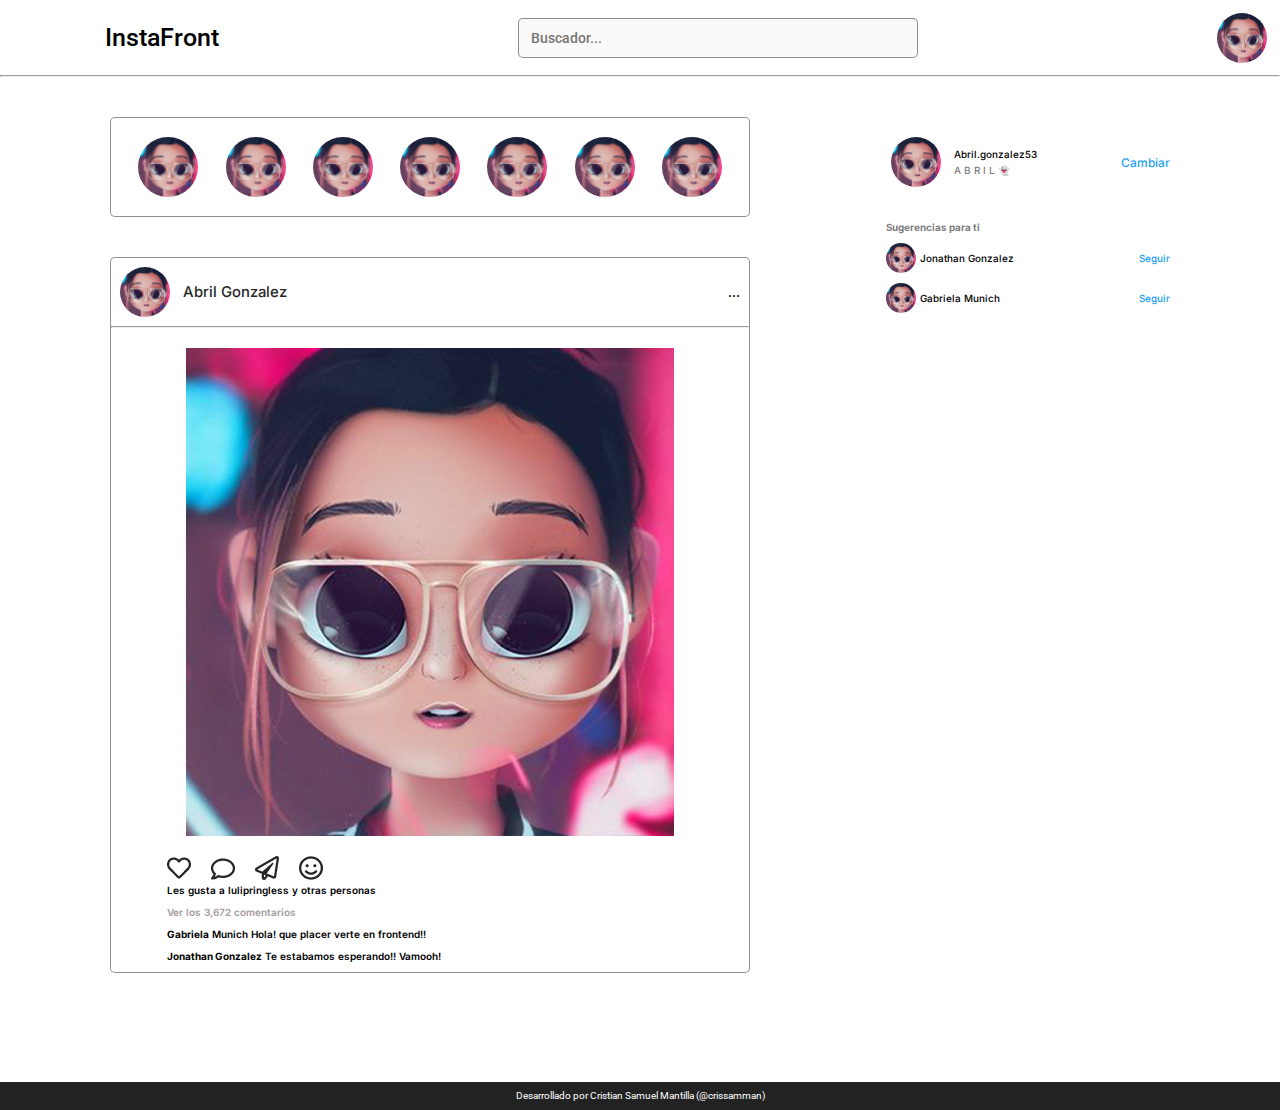
<file: index.html>
<!DOCTYPE html>
<html lang="es">
<head>
    <meta charset="UTF-8">
    <meta name="viewport" content="width=device-width, initial-scale=1.0">
    <link rel="stylesheet" href="css/style.css">
    <link href='http://fonts.googleapis.com/css?family=Roboto' rel='stylesheet' type='text/css'>
    <link href='http://fonts.googleapis.com/css?family=Inter' rel='stylesheet' type='text/css'>

    <title>Desafio Grid</title>
</head>
<body>  
    <header>
        <p class="p_header">InstaFront</p>
        <input type="search" placeholder="Buscador...">
        <img class="foto_perfil" src="./img/fotoPerfil.png" alt="">
    </header>
    <hr>
    <main>
        <div class="container">
            <div class="history">
                <img class="foto_perfil_history col-1" src="./img/fotoPerfil.png" alt="">
                <img class="foto_perfil_history col-2" src="./img/fotoPerfil.png" alt="">
                <img class="foto_perfil_history col-3" src="./img/fotoPerfil.png" alt="">
                <img class="foto_perfil_history col-4" src="./img/fotoPerfil.png" alt="">
                <img class="foto_perfil_history col-5" src="./img/fotoPerfil.png" alt="">
                <img class="foto_perfil_history col-6" src="./img/fotoPerfil.png" alt="">
                <img class="foto_perfil_history col-7" src="./img/fotoPerfil.png" alt="">
            </div>
            <div class="Post">
                <div class="div_top_post">
                    <div>
                        <img class="foto_perfil" src="./img/fotoPerfil.png" alt="">
                        <p class="nombre_foto_perfil">Abril Gonzalez</p>
                    </div>
                    <p class="p_top_post">...</p>
                </div>
                <hr>
                <div class="div_img_post">
                    <img class="foto_perfil_post" src="./img/fotoPerfil_post.png" alt="">
                </div>
                <div class="div_parrafos_post">
                    <div class="div_iconos">
                        <a href="" class="imagen_icono"><img  src="./img/heart.png" alt=""></a>
                        <a href="" class="imagen_icono"><img  src="./img/far fa-comment.png" alt=""></a>
                        <a href="" class="imagen_icono"><img  src="./img/paper.png" alt=""></a>
                        <a href="" class="imagen_icono"><img  src="./img/smile.png" alt=""></a>
                    </div>
                    <p class="parrafo1">Les gusta a lulipringless y otras personas</p>
                    <p class="parrafo2">Ver los 3,672 comentarios</p>
                    <p class="parrafo3"><span>Gabriela</span> Munich Hola! que placer verte en frontend!!</p>
                    <p class="parrafo4"><span>Jonathan Gonzalez</span> Te estabamos esperando!! Vamooh!</p>
                </div>
            </div>
            <div class="Sugerencias">
                <div class="div_sugerencias_top">
                    <div>
                        <img class="foto_div_sugerencias" src="./img/fotoPerfil.png" alt="">
                        <div class="div_parrafo_sugerencias">
                            <p>Abril.gonzalez53</p>
                            <p>A B R I L 👻</p>
                        </div>
                    </div>
                    <a class="boton_cambiar_sugerencias" href="#">Cambiar</a>
                </div>                    
                <p>Sugerencias para ti</p>
                <div class="div_sugerencias_bottom">
                    <div>
                        <img class="foto_seguir" src="./img/fotoPerfil.png" alt="">
                        <p class="parrafo_seguir">Jonathan Gonzalez</p>
                    </div>
                    <a class="boton_seguir" href="#">Seguir</a>
                </div>
                <div class="div_sugerencias_bottom">
                    <div>
                        <img class="foto_seguir" src="./img/fotoPerfil.png" alt="">
                        <p class="parrafo_seguir">Gabriela Munich</p>
                    </div>
                    <a class="boton_seguir" href="#">Seguir</a>
                </div>


                <div></div>
                <div></div>
            </div>
        </div>
    </main>
    <footer>
        <p class="p_footer">Desarrollado por Cristian Samuel Mantilla (@crissamman) </p>
    </footer>
</body>
</html>
</file>
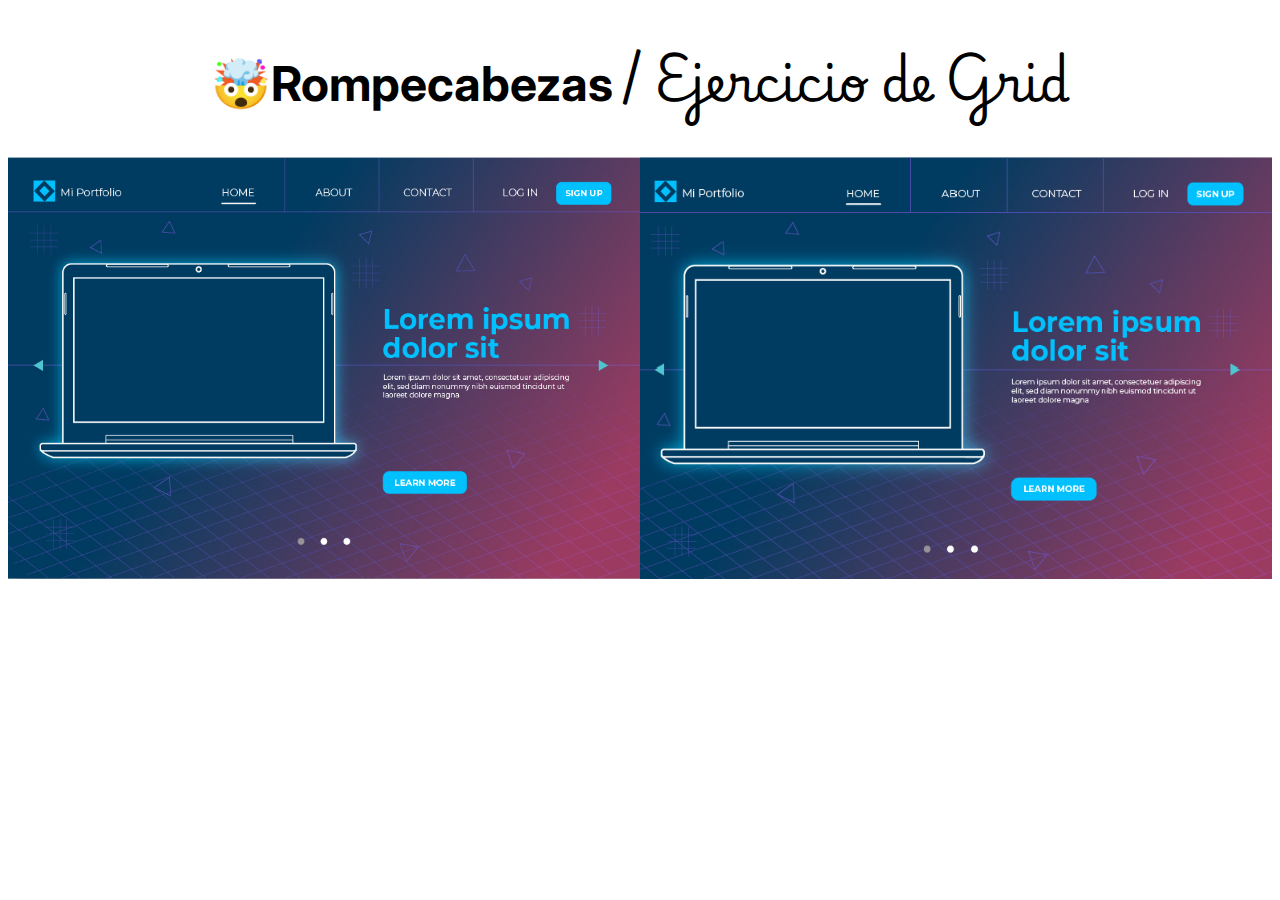
<file: rompecabezas.html>
<!DOCTYPE html>
<html lang="es">
  <head>
    <meta charset="UTF-8" />
    <meta name="viewport" content="width=device-width, initial-scale=1.0" />
    <meta http-equiv="X-UA-Compatible" content="ie=edge" />
    <title> 🤯Rompecabezas</title>
    <link rel="stylesheet" href="css/rompecabezas.css">
  </head>
  <body>
    <div class="container">

      <h1>🤯Rompecabezas <strong id="style" > / Ejercicio de Grid </strong></h1>
      <div class="exercice">
        <!--Lado Completo-->
        <div class="exercice-complete">
          <img
            src="img/final.jpg"
            alt="rompecabezas completo"
          />
        </div>
        <!--Lado Incompleto-->
        <div class="excercice-incomplete">
          <div class="grid-one">
            <img
              src="img/1.jpg"
              alt="image 1"
            />
          </div>
          <div class="grid-two">
            <img
              src="img/2.jpg"
              alt="image 2"
            />
          </div>
          <div class="grid-three">
            <img
              src="img/3.jpg"
              alt="image 3"
            />
          </div>
          <div class="grid-four">
            <img
              src="img/4.jpg"
              alt="image 4"
            />
          </div>
        </div>
      </div>
    </div>
  </body>
</html>
</file>
<file: css/style.css>
*{
    margin: 0;
    padding: 0;
    box-sizing: border-box;
}
header{
    width: 100%;
    height: 75px;
    background: #FFFFFF;
    display: flex;
    justify-content: space-between;
    align-items: center;
}
.p_header{
    font-family: 'Roboto', sans-serif;
    font-weight: 500;
    font-size: 1.56em;
    margin-left: 6.56rem;
}
input[type="search"]{
    width: 400px;
    height: 40px;
    border-radius: 0.31rem;
    border: 0.031rem solid #2222227f;
    background-color: #FAFAFA;
    color: #222222;
    font-size: 0.87em;
    font-family: 'Roboto', sans-serif;
    font-weight: 500;
    padding-left: 0.75rem;
    margin-inline: 0.75rem;
    display: block;

}
.foto_perfil{
    border-radius: 50%;
    width: 50px;
    height: 50px;
    margin-right: 0.81rem;
}

main{
    /* min-height: calc(100vh - 75px - 28px); */
    width: 100%;
}
.container {  
    /* background-color: #e62f2f;  
      padding: 40px 110px; */
      display: grid;
      grid-template-columns: 1fr 284px;
      grid-template-rows: 180px 1fr 1fr 1fr 1fr;
      column-gap: 136px;
      margin-inline: 110px;
           /* margin-inline: 56px; */
  }
  
  .history { 
    width: 100%;
    border: 0.5px solid #2222227f;
    background-color: #ffffff;
    height: 100px;
    border-radius: 0.31rem;
    display: flex;
    justify-content: space-evenly;
    align-items: center;
    margin-block: 2.5rem;
    /* margin-right: 136px; */
    /* margin-left: 109px; */
    grid-column: 1/2;
    grid-row: 1/2;
}
  .Post { 
    width: 100%;
    border: 0.031rem solid #2222227f;
    background-color: #ffffff;
    /* margin-right: 136px; */
    /* margin-left: 109px; */
    margin-bottom: 6.87rem;
    border-radius: 0.31rem;
    grid-column: 1/2;
    grid-row: 2/6;
 }
 .nombre_foto_perfil{
    color: #262626;
    font-family: 'Inter', sans-serif;
    font-weight: 500;
    font-size: 0.93rem;
 }
 .Sugerencias {
    width: 100%;
    /* border: 0.031rem solid #2222227f; */
    background-color: #ffffff;
    border-radius: 0.31rem;
    grid-column: 2/3;
    grid-row: 1/3;
    margin-top: 3.75rem;
    display: block;
}

 .foto_perfil_history{
    border-radius: 50%;
    width: 60px;
    height: 60px;
 }
 .div_top_post{
    display: flex;
    justify-content: space-between;
    align-items: center;
    padding: 0.56rem;
    border-top-left-radius: 0.31rem;
    border-top-right-radius: 0.31rem;
 }
 .div_top_post>div{
    display: flex;
    align-items: center;
 }
 .div_img_post{
    display: flex;
    justify-content: center;
    align-items: center;
    padding-block: 1.25rem;
    padding-inline: 3.5rem;

 }
.foto_perfil_post{
    width: 488px;
    height: 488px;
}
.div_parrafos_post{
    padding-inline: 3.5rem;
}
.imagen_icono {
    width: 24px;
    height: 24px;
    padding-right: 1rem;
    padding-bottom: 0.62rem;
}
.div_parrafos_post p:nth-child(2){
    font-size: 0.625em;
    font-weight: 600;
    color: #000000;
    font-family: 'Inter', sans-serif;
    padding-bottom: 0.62rem;
}
.div_parrafos_post p:nth-child(3){
    
    font-size: 0.625em;
    font-weight: 600;
    color: #A49B9B;
    font-family: 'Inter', sans-serif;
    padding-bottom: 0.62rem;
}
.div_parrafos_post p:nth-child(4){
    font-size: 0.625em;
    font-weight: 600;
    color: #000000;
    font-family: 'Inter', sans-serif;
    padding-bottom: 0.62rem;
}
.div_parrafos_post p:nth-child(5){
    font-size: 0.625em;
    font-weight: 600;
    color: #000000;
    font-family: 'Inter', sans-serif;
    padding-bottom: 0.62rem;
}
span{
    font-weight: bold;
}
.foto_div_sugerencias{
    border-radius: 50%;
    width: 50px;
    height: 50px;
    margin-left: 0.31rem;
}
.div_sugerencias_top{
    display: flex;
    justify-content: space-between;
    align-items: center;
}
.div_sugerencias_top>div{
    display: flex;
    align-items: center;
    gap: 13px;
}
.div_parrafo_sugerencias{
    display: flex;
    flex-direction: column;
    align-items: flex-start;
    gap: 0.25rem;
}
.div_parrafo_sugerencias p:nth-child(1){
    font-family: 'Inter', sans-serif;
    font-size: 0.62rem;
    font-weight: 500;
    color: #000000;
}
.div_parrafo_sugerencias p:nth-child(2){
    font-family: 'Inter', sans-serif;
    font-size: 0.62rem;
    font-weight: 500;
    color: #808080;
    
}
.boton_cambiar_sugerencias{
    font-family: 'Inter', sans-serif;
    font-size: 0.75rem;
    font-weight: 500;
    color: #1CA0F6;
    list-style: none;
    text-decoration: none;
}
.Sugerencias>p:nth-child(2){
    color: #808080;
    font-family: 'Inter', sans-serif;
    font-size: 0.62rem;
    font-weight: bold;
    margin-top: 2.12rem;
}
  
.p_footer{
    font-family: 'Roboto', sans-serif;
    font-size: 0.62em;
    background: #222222;
    color: #FFFFFF;
    text-align: center;
    height: 28px;
    line-height: 28px;
}
.div_sugerencias_bottom{
    display: flex;
    justify-content: space-between;
    align-items: center;
    margin-top: 0.62rem;
}
.div_sugerencias_bottom>div{
    display: flex;
    align-items: center;

}
.foto_seguir{
    width: 30px;
    height: 30px;
    border-radius: 50%;
    /* margin-top: 0.62rem; */
    margin-right: 0.25rem;
}
.div_sugerencias_bottom div p{
    color: #000000;
    font-family: 'Inter', sans-serif;
    font-size: 0.62rem;
    font-weight: 500;
}
.boton_seguir{
    font-family: 'Inter', sans-serif;
    font-size: 0.62rem;
    font-weight: 500;
    color: #1CA0F6;
    list-style: none;
    text-decoration: none;
}



@media (max-width: 1024px){
    .container{
        column-gap: 50px;
        margin-inline: 40px;
    }
}
@media (max-width: 768px){
    .container{
        display: grid;
        grid-template-columns:  1fr;
        grid-template-rows: 150px 1fr 1fr 1fr 1fr;
    }
    .Sugerencias {
        display: none;
    }
}

@media (max-width: 415px){
    input[type="search"]{
        display: none;
    }
    .p_header{
        margin-left: 0.62rem;
    }
    .container {  
        display: grid;
        grid-template-columns:  1fr;
        grid-template-rows: 150px 1fr 1fr 1fr 1fr;
        margin-inline: 1.56rem;
      }
    .Sugerencias {
        display: none;
    }
    .history { 
        margin-top: 1.56rem;
        margin-bottom: 0;
    }
    .history .col-5, .col-6, .col-7{
        display: none;
    }
    .div_img_post{
        padding-block: 1.25rem;
        padding-inline: 1.25rem;
     }
    .post { 
        margin-inline: 1.56rem;
    }
    .foto_perfil_post{
        width: 320px;
        height: 320px;
    }
    .div_parrafos_post{
        padding-inline: 1.56rem;
    }
}
@media (max-width: 361px){
    .container {  
        margin-inline: 0.62rem;
      }
      .post { 
        margin-inline: 0.62rem;
    }
    .history { 
        margin-inline: 0;
    }
    .foto_perfil_post{
        width: 300px;
        height: 300px;
    }


}
</file>
<file: css/rompecabezas.css>
@import url('https://fonts.googleapis.com/css2?family=Playwrite+ES+Deco:wght@100..400&display=swap');
@import url("https://fonts.googleapis.com/css2?family=Inter:wght@300&display=swap");

body {
  font-family: "Inter", sans-serif;
}
img {
  width: 100%;
  height: 100%;
}

.logo img {
  width: 40%;
  display: block;
  margin: 0 auto;
}
h1 {
  text-align: center;
  font-size: 3rem;
}
.exercice {
  display: flex;
  width: 100%;
}
.exercice-complete img {
  width: 100%;
  height: 100%;
}
.exercice-complete {
  background: blue;
  width: 50%;
}
.excercice-incomplete {
  background: red;
  width: 50%;
  display: grid;
  grid-template-columns: repeat(2, 1fr);
  grid-template: repeat(2, 1fr);
}

#style {
  font-family: "Playwrite ES Deco", cursive;
}

/* Nuevas posiciones */


.grid-one {               /* La 1 es la 4 */
  grid-column: 2/3;
  grid-row: 2/3;
}
.grid-two {               /* La 2 es la 1 */
  grid-column: 1/2;
  grid-row: 1/2;
}
.grid-three {             /* La 3 es la 2 */
  grid-column: 2/3;
  grid-row: 1/2;
}
.grid-four {              /* La 4 es la 3 */
  grid-column: 1/2;
  grid-row: 2/3;
}

/* Solucionado por Cristian Samuel Mantilla (@rissamman) */
</file>
